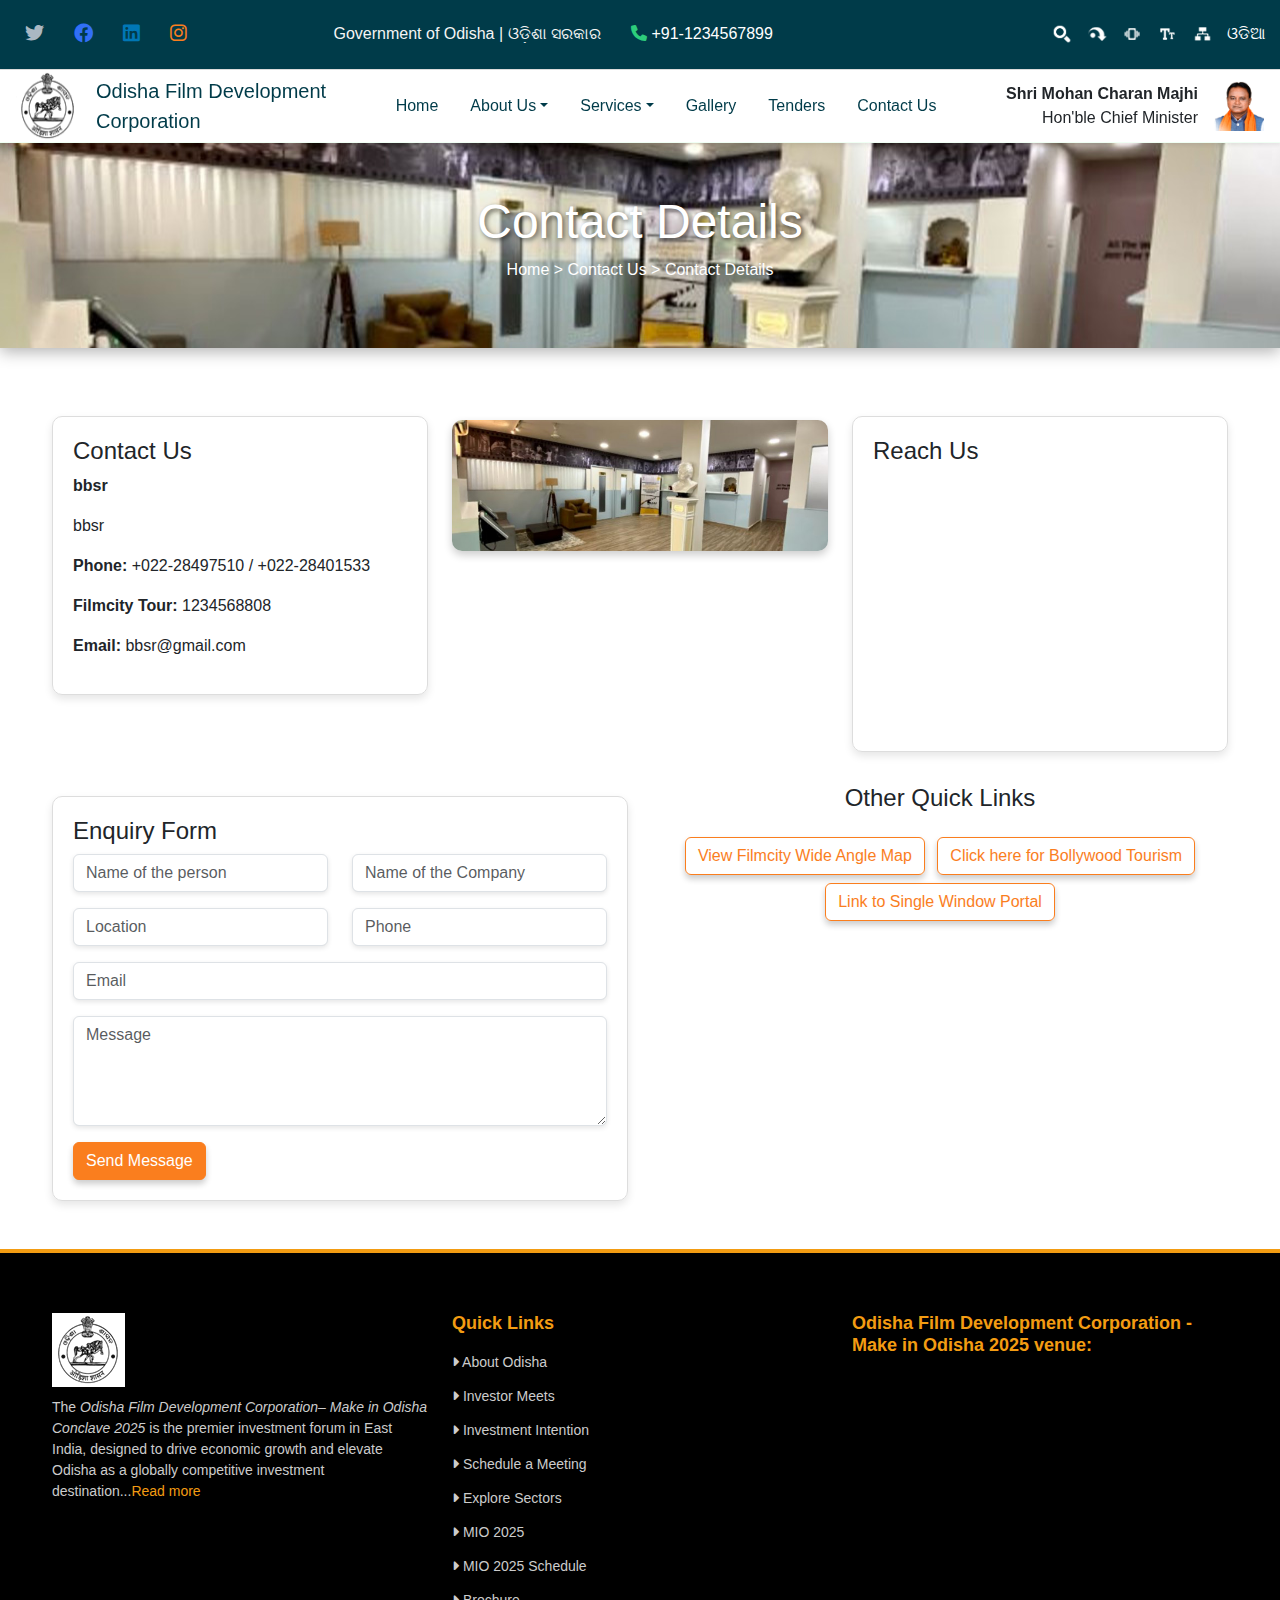
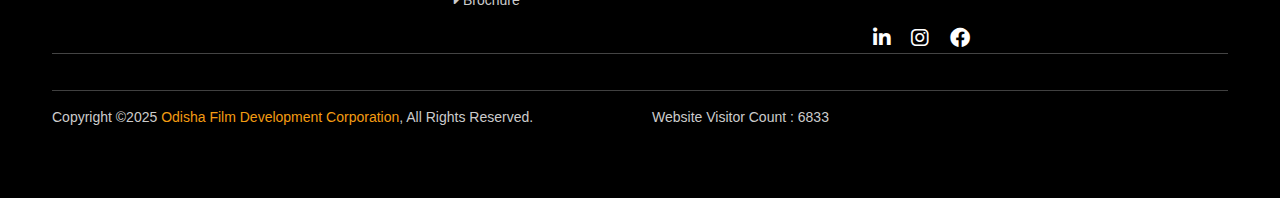
<file: contactus.html>
<!DOCTYPE html>
<html lang="en">
<head>
  <meta charset="UTF-8">
  <meta name="viewport" content="width=device-width, initial-scale=1.0">
  <title>Contact Us</title>
  <!-- Bootstrap CSS -->
  <link href="https://cdn.jsdelivr.net/npm/bootstrap@5.3.0-alpha1/dist/css/bootstrap.min.css" rel="stylesheet">
  <link href="https://cdn.jsdelivr.net/npm/bootstrap@5.3.0-alpha3/dist/css/bootstrap.min.css" rel="stylesheet">
  <link href="https://cdnjs.cloudflare.com/ajax/libs/font-awesome/6.0.0-beta3/css/all.min.css" rel="stylesheet">
  <link href="https://fonts.googleapis.com/css2?family=Roboto&display=swap" rel="stylesheet">

  <link rel="stylesheet" href="style.css">
  <style>
    body {
      font-family: Arial, sans-serif;
    }
    .contact-header {
      background-image: url(img/banner_contact.jpg);
      background-size: cover;
      background-position: center;
      color: white;
      text-align: center;
      padding: 50px 0;
      box-shadow: 0 4px 15px rgba(0, 0, 0, 0.3);
    }
    .contact-header h1 {
      font-size: 3rem;
      text-shadow: 2px 2px 5px rgba(0, 0, 0, 0.6);
    }
    .contact-info, .enquiry-form, .map {
      border: 1px solid #ddd;
      border-radius: 10px;
      padding: 20px;
      margin-top: 20px;
      box-shadow: 0 4px 8px rgba(0, 0, 0, 0.1);
      transition: transform 0.3s, box-shadow 0.3s;
    }
    .contact-info:hover, .enquiry-form:hover, .map:hover {
      transform: translateY(-5px);
      box-shadow: 0 6px 20px rgba(0, 0, 0, 0.2);
    }
    .btn-primary, .btn-outline-primary {
      background-color: #fa7e1e;
      border-color: #fa7e1e;
      color: white;
      box-shadow: 0 4px 6px rgba(0, 0, 0, 0.2);
      transition: background-color 0.3s, transform 0.3s;
    }
    .btn-primary:hover, .btn-outline-primary:hover {
      background-color: #e86e19;
      border-color: #e86e19;
      transform: translateY(-3px);
    }
    .btn-outline-primary {
      color: #fa7e1e;
      background-color: transparent;
    }
    .btn-outline-primary:hover {
      color: white;
    }
    .quick-links h4 {
      margin-bottom: 20px;
    }
    textarea, input[type="text"], input[type="email"] {
      box-shadow: 0 2px 5px rgba(0, 0, 0, 0.1);
      transition: box-shadow 0.3s;
    }
    textarea:focus, input[type="text"]:focus, input[type="email"]:focus {
      box-shadow: 0 4px 10px rgba(0, 0, 0, 0.2);
    }
  </style>
</head>
<body>
    <div class="topbar" style="background-color: #003b49;">
        <div class="row align-items-center">
            <!-- Left Section -->
            <div class="col-md-3 d-flex align-items-center topbar-socials">
                <a href="https://www.twitter.com/owa_training" target="_blank" rel="noreferrer">
                    <i class="fa-brands fa-twitter" style="color: #aab8c2"></i>
                </a>
                <a href="https://www.facebook.com/profile.php?id=100092750890486" target="_blank">
                    <i class="fa-brands fa-facebook" style="color: #316FF6;"></i>
                </a>
                <a href="https://www.linkedin.com/company/odisha-water-academy-bhubaneswar/" target="_blank">
                    <i class="fa-brands fa-linkedin" style="color: #0077B5;"></i>
                </a>
                <a href="https://www.instagram.com/oua_odisha" target="_blank">
                    <i class="fa-brands fa-instagram" style="color: #fa7e1e;"></i>
                </a>
            </div>
    
            <!-- Center Section -->
            <div class="col-md-6 topbar-info text-center">
                <a href="https://odisha.gov.in" target="_blank" style="color: whitesmoke;">Government of Odisha | ଓଡ଼ିଶା ସରକାର</a>
                <br>
                <span><i class="fa-solid fa-phone" style="color: #2dcd7c;"></i> +91-1234567899</span>
            </div>
    
            <!-- Right Section -->
            <div class="col-md-3 topbar-right d-flex justify-content-end">
                <ul class="d-flex list-unstyled">
                    <li><a href="#" id="toggleSearch" title="Site Search"><img src="img/ico-site-search.png" alt=""></a></li>
                    <li><a href="/screen-reader" title="Screen Reader Access"><img loading="lazy" alt="Screen Reader Access" src="img/ico-skip.png"></a></li>
                    <li><a class="fontincrease" title="Increase font size"><img src="img/screen-reader.png" alt=""></a></li>
                    <li><a class="fontreset" title="Reset font size"><img src="img/ico-accessibility.png" alt=""></a></li>
                    <li><a class="fontdecrease" title="Decrease font size"><img src="img/ico-sitemap.png" alt=""></a></li>
                    <li><a href="#" title="Odia Decrease font size" style="color: white;">ଓଡିଆ</a></li>
                </ul>
            </div>
        </div>
    </div>
    
    <div class="d-flex justify-content-between align-items-center sticky-top bg-white shadow-sm px-3" id="headerbar">
      <!-- Left Section: Logo -->
      <div class="d-flex align-items-center" id="toplogo">
          <a href="/">
              <img src="img/logo-odisha.png" alt="Logo" class="img-fluid" />
          </a>
          <div id="logoname" class="ms-3">
              <p class="fw-medium fs-5 m-0" style="color: #003b49;">Odisha Film Development <br> Corporation</p>
          </div>
      </div>
  
      <!-- Center Section: Navigation (Desktop) -->
      <div class="d-none d-md-flex align-items-center" id="menuresponsive">
          <ul class="nav mx-auto">
              <li class="nav-item"><a class="nav-link" href="/Filmcity/home">Home</a></li>
              <li class="nav-item dropdown">
                  <a class="nav-link dropdown-toggle" href="#" id="navbarDropdown1" role="button" data-bs-toggle="dropdown" aria-expanded="false">About Us</a>
                  <ul class="dropdown-menu" aria-labelledby="navbarDropdown1">
                      <li><a class="dropdown-item" href="/Filmcity/about_filmcity">About Filmcity</a></li>
                      <li><a class="dropdown-item" href="/Filmcity/filmcity_history">History of Filmcity</a></li>
                      <li><a class="dropdown-item" href="/Filmcity/fact_file">Fact File</a></li>
                      <li><a class="dropdown-item" href="/Filmcity/board_of_directors">Board of Directors</a></li>
                      <li><a class="dropdown-item" href="/Filmcity/rti_act">RTI Act</a></li>
                      <li><a class="dropdown-item" href="/Filmcity/environment_policy">Environmental Policy &amp; CSR</a></li>
                  </ul>
              </li>
              <li class="nav-item dropdown">
                  <a class="nav-link dropdown-toggle" href="#" id="navbarDropdown2" role="button" data-bs-toggle="dropdown" aria-expanded="false">Services</a>
                  <ul class="dropdown-menu" aria-labelledby="navbarDropdown2">
                      <li><a class="dropdown-item" href="/Filmcity/facilities">Facilities</a></li>
                      <li><a class="dropdown-item" href="/Filmcity/cultural_contribution_fiscal_concession">Cultural Contribution &amp; Fiscal Concession</a></li>
                      <li><a class="dropdown-item" href="/Filmcity/Template1/nmic-museum">NMIC Museum</a></li>
                  </ul>
              </li>
              <li class="nav-item"><a class="nav-link" href="/Filmcity/photo_gallery">Gallery</a></li>
              <li class="nav-item"><a class="nav-link" href="/Filmcity/tenders">Tenders</a></li>
              <li class="nav-item"><a class="nav-link" href="contactus.html">Contact Us</a></li>
          </ul>
      </div>
  
      <!-- Right Section -->
      <div class="d-flex align-items-center">
          <!-- Shri Mohan Charan Majhi Details -->
          <div id="hcmresponsive" class="text-end d-none d-md-block me-3">
              <strong>Shri Mohan Charan Majhi</strong>
              <p class="mb-0" style="white-space: pre-line;">Hon'ble Chief Minister</p>
          </div>
          <img src="img/hcmodisha_1_a06cb6d8a7.png" alt="Image" id="header-image" class="img-fluid d-none d-md-block" style="width: 50px;" />
          <!-- Mobile Toggle Button -->
          <button class="btn btn-outline-primary d-md-none ms-3" type="button" data-bs-toggle="offcanvas" data-bs-target="#mobileNav" aria-controls="mobileNav">
              <i class="fas fa-bars"></i>
          </button>
      </div>
  </div>
  
  <!-- Offcanvas Menu for Mobile -->
  <div class="offcanvas offcanvas-end" tabindex="-1" id="mobileNav" aria-labelledby="mobileNavLabel">
      <div class="offcanvas-header">
          <h5 class="offcanvas-title" id="mobileNavLabel">Menu</h5>
          <button type="button" class="btn-close text-reset" data-bs-dismiss="offcanvas" aria-label="Close"></button>
      </div>
      <div class="offcanvas-body">
          <ul class="nav flex-column">
              <li class="nav-item"><a class="nav-link" href="/Filmcity/home">Home</a></li>
              <li class="nav-item dropdown">
                  <a class="nav-link dropdown-toggle" href="#" id="mobileDropdown1" role="button" data-bs-toggle="dropdown" aria-expanded="false">About Us</a>
                  <ul class="dropdown-menu" aria-labelledby="mobileDropdown1">
                      <li><a class="dropdown-item" href="/Filmcity/about_filmcity">About Filmcity</a></li>
                      <li><a class="dropdown-item" href="/Filmcity/filmcity_history">History of Filmcity</a></li>
                      <li><a class="dropdown-item" href="/Filmcity/fact_file">Fact File</a></li>
                  </ul>
              </li>
              <li class="nav-item"><a class="nav-link" href="/Filmcity/photo_gallery">Gallery</a></li>
              <li class="nav-item"><a class="nav-link" href="/Filmcity/contact_us">Contact Us</a></li>
          </ul>
          
      </div>
  </div>
  
  <!-- CSS -->
  <style>
      @media (max-width: 767px) {
          #menuresponsive {
              display: none;
          }
          #hcmresponsive img {
              width: 40px;
          }
          #hcmresponsive {
              display: flex;
              align-items: center;
          }
      }
  </style>
  <div class="">
    <!-- Header Section -->
    <div class="contact-header">
      <h1>Contact Details</h1>
      <p>Home > Contact Us > Contact Details</p>
    </div>

    <div class="container my-5">
      <div class="row">
        <!-- Contact Info -->
        <div class="col-md-4">
          <div class="contact-info">
            <h4>Contact Us</h4>
            <p><strong>bbsr</strong></p>
            <p>bbsr</p>
            <p><strong>Phone:</strong> +022-28497510 / +022-28401533</p>
            <p><strong>Filmcity Tour:</strong> 1234568808</p>
            <p><strong>Email:</strong> bbsr@gmail.com</p>
          </div>
        </div>

        <!-- Image -->
        <div class="col-md-4 text-center">
          <img src="img/banner_contact.jpg" alt="Filmcity Entrance" class="img-fluid mt-4" style="border-radius: 10px; box-shadow: 0 4px 8px rgba(0, 0, 0, 0.2);">
        </div>

        <!-- Map -->
        <div class="col-md-4">
          <div class="map">
            <h4>Reach Us</h4>
            <iframe src="https://www.google.com/maps/embed?..." width="100%" height="250" style="border:0; border-radius: 10px;" allowfullscreen="" loading="lazy"></iframe>
          </div>
        </div>
      </div>

      <div class="row mt-4">
        <!-- Enquiry Form -->
        <div class="col-md-6">
          <div class="enquiry-form">
            <h4>Enquiry Form</h4>
            <form>
              <div class="row">
                <div class="col-md-6 mb-3">
                  <input type="text" class="form-control" placeholder="Name of the person">
                </div>
                <div class="col-md-6 mb-3">
                  <input type="text" class="form-control" placeholder="Name of the Company">
                </div>
                <div class="col-md-6 mb-3">
                  <input type="text" class="form-control" placeholder="Location">
                </div>
                <div class="col-md-6 mb-3">
                  <input type="text" class="form-control" placeholder="Phone">
                </div>
              </div>
              <div class="mb-3">
                <input type="email" class="form-control" placeholder="Email">
              </div>
              <div class="mb-3">
                <textarea class="form-control" rows="4" placeholder="Message"></textarea>
              </div>
              <button type="submit" class="btn btn-primary">Send Message</button>
            </form>
          </div>
        </div>

        <!-- Quick Links -->
        <div class="col-md-6 text-center">
          <div class="quick-links ">
            <h4 class="mt-2">Other Quick Links</h4>
            <button class="btn btn-outline-primary m-1 ">View Filmcity Wide Angle Map</button>
            <button class="btn btn-outline-primary m-1">Click here for Bollywood Tourism</button>
            <button class="btn btn-outline-primary m-1">Link to Single Window Portal</button>
          </div>
        </div>
      </div>
    </div>
  </div>

  <!-- Bootstrap JS -->
  <script src="https://cdn.jsdelivr.net/npm/bootstrap@5.3.0-alpha1/dist/js/bootstrap.bundle.min.js"></script>
  <footer class="footer">

  
  
    <div class="container">
  
      <div class="row">
  
        <div class="col-md-4">
          <div class="footerLogo">
              <a href="">
                <img src="img/logo-odisha.png" alt="Logo" class="img-fluid" style="background-color: white;" />
              </a>
              <div class="makefdata">The <i>Odisha Film Development Corporation– Make in Odisha Conclave 2025</i> is the premier investment forum in East India, designed to drive economic growth and elevate Odisha as a globally competitive investment destination...<a href="mio-2025.php">Read more</a></div>
          </div>
        </div>
  
        <div class="col-md-4 mobmb-40">
          <h5 class="footer-header">Quick Links</h5>
          <ul class="footerMenuList">
            <li><a href="about-odisha.php"><i class="fa fa-caret-right"></i> About Odisha</a></li>
            <!-- <li><a href="why-odisha.php"><i class="fa fa-caret-right"></i> Why Odisha</a></li> -->
            <li><a href="investor-meets.php"><i class="fa fa-caret-right"></i> Investor Meets</a></li>
            <li><a href="investment-intention.php"><i class="fa fa-caret-right"></i> Investment Intention</a></li>
            <li><a href="schedule-a-meeting.php"><i class="fa fa-caret-right"></i> Schedule a Meeting </a></li>
            <li><a href="focus-sectors.php"><i class="fa fa-caret-right"></i> Explore Sectors </a></li>
            <li><a href="mio-2025.php"><i class="fa fa-caret-right"></i> MIO 2025 </a></li>
            <li><a href="mio-2025-schedule.php"><i class="fa fa-caret-right"></i> MIO 2025 Schedule</a></li>
            <li><a href="brochure.pdf" target="_blanck"><i class="fa fa-caret-right"></i> Brochure</a></li>
            
            
          </ul>
        </div>
  
        <div class="col-md-4 mobmb-40">
          <h5 class="footer-header">Odisha Film Development Corporation - Make in Odisha 2025 venue:</h5>
          <iframe src="https://www.google.com/maps/embed?pb=!1m18!1m12!1m3!1d3741.840502688744!2d85.82275380000002!3d20.306867999999998!2m3!1f0!2f0!3f0!3m2!1i1024!2i768!4f13.1!3m3!1m2!1s0x3a19090031f3984d%3A0xc11a74ad160ad69e!2sMIO%202025!5e0!3m2!1sen!2sin!4v1732086661032!5m2!1sen!2sin" width="100%" height="230" style="border:0;" allowfullscreen="" loading="lazy" referrerpolicy="no-referrer-when-downgrade"></iframe>
          <div class="socialFtrIcon">
            <a href="https://x.com/InvestInOdisha" target="_blanck">
              <i class="fa-brands fa-x-twitter"></i>
            </a>
            <a href="https://www.linkedin.com/company/investodisha" target="_blanck">
              <i class="fab fa-linkedin-in"></i>
            </a>
            <a href="https://www.instagram.com/investinodisha/" target="_blanck">
              <i class="fa-brands fa-instagram"></i>
            </a>
            <a href="https://www.facebook.com/InvestOdisha/" target="_blanck">
              <i class="fa-brands fa-facebook"></i>
            </a>
          </div>
        </div>
  
      </div>
      <section class="bottomFooter">
          <div class="row">
            <div class="col-md-12"><hr></div>
            <div class="col-md-6 footerLeft">Copyright ©2025 <a href="index.php">Odisha Film Development Corporation</a>, All Rights Reserved.</div>
            <div class="col-md-6 footerRight">
              Website Visitor Count : <span id="visitorCount">6833</span>
            </div>
          </div>
      </section>
    </div>
  </footer>
</body>
</html>
</file>
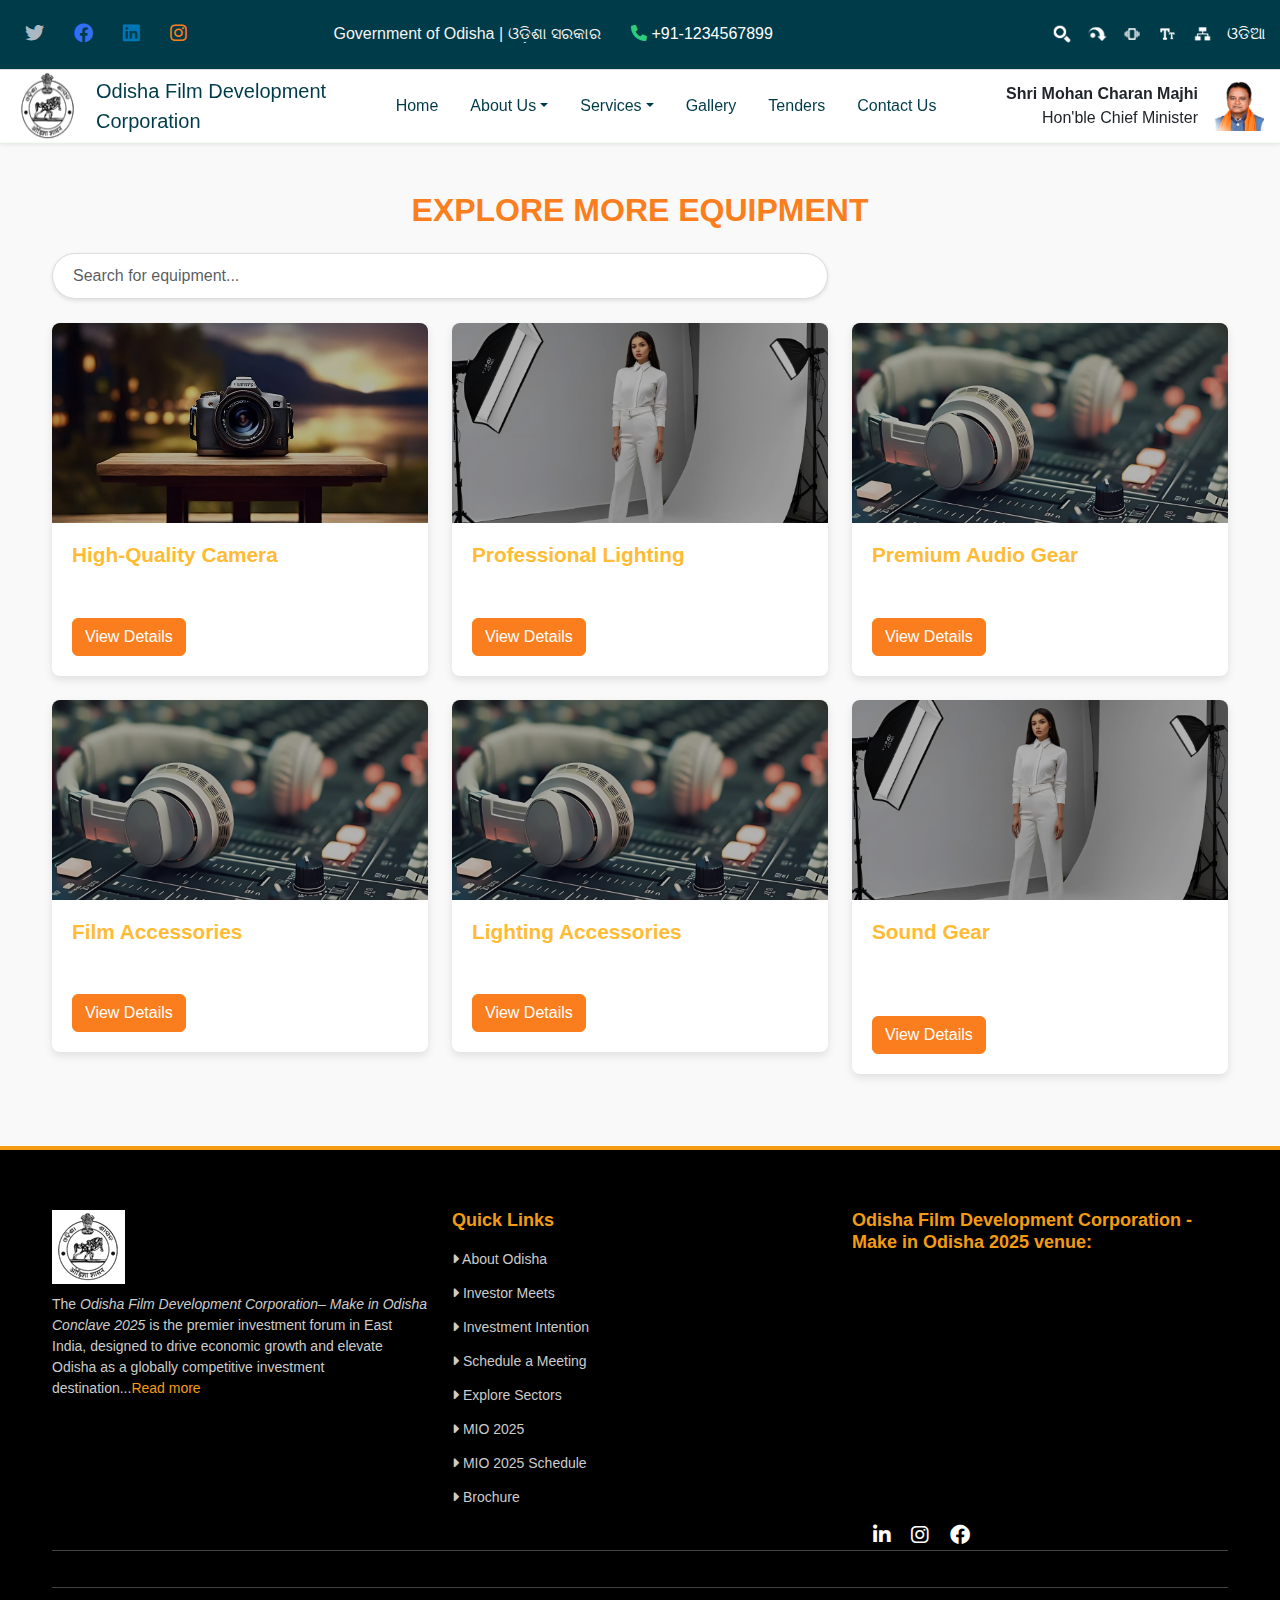
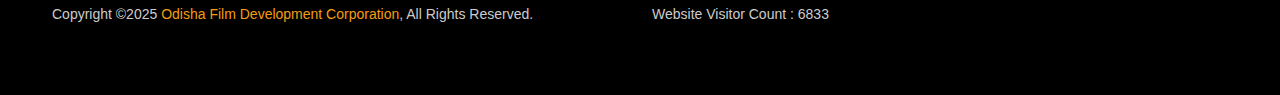
<file: viewmore.html>
<!DOCTYPE html>
<html lang="en">
<head>
    <meta charset="UTF-8">
    <meta name="viewport" content="width=device-width, initial-scale=1.0">
    <title>View More - Equipment Directory</title>
    <link href="https://cdn.jsdelivr.net/npm/bootstrap@5.3.0/dist/css/bootstrap.min.css" rel="stylesheet">
    <link rel="stylesheet" href="https://cdnjs.cloudflare.com/ajax/libs/font-awesome/6.0.0/css/all.min.css">
    <link href="https://cdn.jsdelivr.net/npm/bootstrap@5.3.0-alpha3/dist/css/bootstrap.min.css" rel="stylesheet">
    <link href="https://cdnjs.cloudflare.com/ajax/libs/font-awesome/6.0.0-beta3/css/all.min.css" rel="stylesheet">
    <link href="https://fonts.googleapis.com/css2?family=Roboto&display=swap" rel="stylesheet">

    <link rel="stylesheet" href="style.css">
    <style>
        body {
            background-color: #f9f9f9;
        }
        .card {
            box-shadow: 0 4px 8px rgba(0, 0, 0, 0.1);
            border: none;
            border-radius: 8px;
            overflow: hidden;
            transition: transform 0.3s;
        }
        .card:hover {
            transform: scale(1.05);
        }
        .card-img-top {
            height: 200px;
            object-fit: cover;
        }
        .search-bar {
            background-color: #fff;
            padding: 10px 20px;
            border-radius: 50px;
            box-shadow: 0 2px 4px rgba(0, 0, 0, 0.1);
            border: 1px solid #ddd;
        }
        .btn-primary {
            background-color: #fa7e1e;
            border-color: #fa7e1e;
        }
        .btn-primary:hover {
            background-color: #d46919;
        }
    </style>
</head>
<body>
    <div class="topbar" style="background-color: #003b49;">
        <div class="row align-items-center">
            <!-- Left Section -->
            <div class="col-md-3 d-flex align-items-center topbar-socials">
                <a href="https://www.twitter.com/owa_training" target="_blank" rel="noreferrer">
                    <i class="fa-brands fa-twitter" style="color: #aab8c2"></i>
                </a>
                <a href="https://www.facebook.com/profile.php?id=100092750890486" target="_blank">
                    <i class="fa-brands fa-facebook" style="color: #316FF6;"></i>
                </a>
                <a href="https://www.linkedin.com/company/odisha-water-academy-bhubaneswar/" target="_blank">
                    <i class="fa-brands fa-linkedin" style="color: #0077B5;"></i>
                </a>
                <a href="https://www.instagram.com/oua_odisha" target="_blank">
                    <i class="fa-brands fa-instagram" style="color: #fa7e1e;"></i>
                </a>
            </div>
    
            <!-- Center Section -->
            <div class="col-md-6 topbar-info text-center">
                <a href="https://odisha.gov.in" target="_blank" style="color: whitesmoke;">Government of Odisha | ଓଡ଼ିଶା ସରକାର</a>
                <br>
                <span><i class="fa-solid fa-phone" style="color: #2dcd7c;"></i> +91-1234567899</span>
            </div>
    
            <!-- Right Section -->
            <div class="col-md-3 topbar-right d-flex justify-content-end">
                <ul class="d-flex list-unstyled">
                    <li><a href="#" id="toggleSearch" title="Site Search"><img src="img/ico-site-search.png" alt=""></a></li>
                    <li><a href="/screen-reader" title="Screen Reader Access"><img loading="lazy" alt="Screen Reader Access" src="img/ico-skip.png"></a></li>
                    <li><a class="fontincrease" title="Increase font size"><img src="img/screen-reader.png" alt=""></a></li>
                    <li><a class="fontreset" title="Reset font size"><img src="img/ico-accessibility.png" alt=""></a></li>
                    <li><a class="fontdecrease" title="Decrease font size"><img src="img/ico-sitemap.png" alt=""></a></li>
                    <li><a href="#" title="Odia Decrease font size" style="color: white;">ଓଡିଆ</a></li>
                </ul>
            </div>
        </div>
    </div>
    
    <div class="d-flex justify-content-between align-items-center sticky-top bg-white shadow-sm px-3" id="headerbar">
      <!-- Left Section: Logo -->
      <div class="d-flex align-items-center" id="toplogo">
          <a href="/">
              <img src="img/logo-odisha.png" alt="Logo" class="img-fluid" />
          </a>
          <div id="logoname" class="ms-3">
              <p class="fw-medium fs-5 m-0" style="color: #003b49;">Odisha Film Development <br> Corporation</p>
          </div>
      </div>
  
      <!-- Center Section: Navigation (Desktop) -->
      <div class="d-none d-md-flex align-items-center" id="menuresponsive">
          <ul class="nav mx-auto">
              <li class="nav-item"><a class="nav-link" href="/Filmcity/home">Home</a></li>
              <li class="nav-item dropdown">
                  <a class="nav-link dropdown-toggle" href="#" id="navbarDropdown1" role="button" data-bs-toggle="dropdown" aria-expanded="false">About Us</a>
                  <ul class="dropdown-menu" aria-labelledby="navbarDropdown1">
                      <li><a class="dropdown-item" href="/Filmcity/about_filmcity">About Filmcity</a></li>
                      <li><a class="dropdown-item" href="/Filmcity/filmcity_history">History of Filmcity</a></li>
                      <li><a class="dropdown-item" href="/Filmcity/fact_file">Fact File</a></li>
                      <li><a class="dropdown-item" href="/Filmcity/board_of_directors">Board of Directors</a></li>
                      <li><a class="dropdown-item" href="/Filmcity/rti_act">RTI Act</a></li>
                      <li><a class="dropdown-item" href="/Filmcity/environment_policy">Environmental Policy &amp; CSR</a></li>
                  </ul>
              </li>
              <li class="nav-item dropdown">
                  <a class="nav-link dropdown-toggle" href="#" id="navbarDropdown2" role="button" data-bs-toggle="dropdown" aria-expanded="false">Services</a>
                  <ul class="dropdown-menu" aria-labelledby="navbarDropdown2">
                      <li><a class="dropdown-item" href="/Filmcity/facilities">Facilities</a></li>
                      <li><a class="dropdown-item" href="/Filmcity/cultural_contribution_fiscal_concession">Cultural Contribution &amp; Fiscal Concession</a></li>
                      <li><a class="dropdown-item" href="/Filmcity/Template1/nmic-museum">NMIC Museum</a></li>
                  </ul>
              </li>
              <li class="nav-item"><a class="nav-link" href="/Filmcity/photo_gallery">Gallery</a></li>
              <li class="nav-item"><a class="nav-link" href="/Filmcity/tenders">Tenders</a></li>
              <li class="nav-item"><a class="nav-link" href="contactus.html">Contact Us</a></li>
          </ul>
      </div>
  
      <!-- Right Section -->
      <div class="d-flex align-items-center">
          <!-- Shri Mohan Charan Majhi Details -->
          <div id="hcmresponsive" class="text-end d-none d-md-block me-3">
              <strong>Shri Mohan Charan Majhi</strong>
              <p class="mb-0" style="white-space: pre-line;">Hon'ble Chief Minister</p>
          </div>
          <img src="img/hcmodisha_1_a06cb6d8a7.png" alt="Image" id="header-image" class="img-fluid d-none d-md-block" style="width: 50px;" />
          <!-- Mobile Toggle Button -->
          <button class="btn btn-outline-primary d-md-none ms-3" type="button" data-bs-toggle="offcanvas" data-bs-target="#mobileNav" aria-controls="mobileNav">
              <i class="fas fa-bars"></i>
          </button>
      </div>
  </div>
  
  <!-- Offcanvas Menu for Mobile -->
  <div class="offcanvas offcanvas-end" tabindex="-1" id="mobileNav" aria-labelledby="mobileNavLabel">
      <div class="offcanvas-header">
          <h5 class="offcanvas-title" id="mobileNavLabel">Menu</h5>
          <button type="button" class="btn-close text-reset" data-bs-dismiss="offcanvas" aria-label="Close"></button>
      </div>
      <div class="offcanvas-body">
          <ul class="nav flex-column">
              <li class="nav-item"><a class="nav-link" href="/Filmcity/home">Home</a></li>
              <li class="nav-item dropdown">
                  <a class="nav-link dropdown-toggle" href="#" id="mobileDropdown1" role="button" data-bs-toggle="dropdown" aria-expanded="false">About Us</a>
                  <ul class="dropdown-menu" aria-labelledby="mobileDropdown1">
                      <li><a class="dropdown-item" href="/Filmcity/about_filmcity">About Filmcity</a></li>
                      <li><a class="dropdown-item" href="/Filmcity/filmcity_history">History of Filmcity</a></li>
                      <li><a class="dropdown-item" href="/Filmcity/fact_file">Fact File</a></li>
                  </ul>
              </li>
              <li class="nav-item"><a class="nav-link" href="/Filmcity/photo_gallery">Gallery</a></li>
              <li class="nav-item"><a class="nav-link" href="/Filmcity/contact_us">Contact Us</a></li>
          </ul>
          
      </div>
  </div>
  
  <!-- CSS -->
  <style>
      @media (max-width: 767px) {
          #menuresponsive {
              display: none;
          }
          #hcmresponsive img {
              width: 40px;
          }
          #hcmresponsive {
              display: flex;
              align-items: center;
          }
      }
  </style>
<div class="container my-5">
    <!-- Header -->
    <h2 class="text-center mb-4" style="color: #fa7e1e;">Explore More Equipment</h2>

    <!-- Search and Filter Section -->
    <div class="row mb-4">
        <div class="col-md-8">
            <input type="text" class="form-control search-bar" placeholder="Search for equipment...">
        </div>
      
    </div>

    <!-- Equipment Cards -->
    <div class="row">
        <!-- Card 1 -->
        <div class="col-md-4 mb-4">
            <div class="card">
                <img src="img/DeWatermark.ai_1734607641276.png" class="card-img-top" alt="Camera">
                <div class="card-body">
                    <h5 class="card-title">High-Quality Camera</h5>
                    <p class="card-text">Perfect for film production and photography.</p>
                    <a href="#" class="btn btn-primary">View Details</a>
                </div>
            </div>
        </div>

        <!-- Card 2 -->
        <div class="col-md-4 mb-4">
            <div class="card">
                <img src="img/light.png" class="card-img-top" alt="Lighting">
                <div class="card-body">
                    <h5 class="card-title">Professional Lighting</h5>
                    <p class="card-text">Enhance your production with quality lighting.</p>
                    <a href="#" class="btn btn-primary">View Details</a>
                </div>
            </div>
        </div>

        <!-- Card 3 -->
        <div class="col-md-4 mb-4">
            <div class="card">
                <img src="img/audio.png" class="card-img-top" alt="Audio">
                <div class="card-body">
                    <h5 class="card-title">Premium Audio Gear</h5>
                    <p class="card-text">Capture high-quality sound for your projects.</p>
                    <a href="#" class="btn btn-primary">View Details</a>
                </div>
            </div>
        </div>

        <!-- Card 4 -->
        <div class="col-md-4 mb-4">
            <div class="card">
                <img src="img/audio.png" class="card-img-top" alt="Accessories">
                <div class="card-body">
                    <h5 class="card-title">Film Accessories</h5>
                    <p class="card-text">Browse essential film production accessories.</p>
                    <a href="#" class="btn btn-primary">View Details</a>
                </div>
            </div>
        </div>

        <!-- Card 5 -->
        <div class="col-md-4 mb-4">
            <div class="card">
                <img src="img/audio.png" class="card-img-top" alt="Accessories">
                <div class="card-body">
                    <h5 class="card-title">Lighting Accessories</h5>
                    <p class="card-text">Find lighting equipment to complement your setup.</p>
                    <a href="#" class="btn btn-primary">View Details</a>
                </div>
            </div>
        </div>

        <!-- Card 6 -->
        <div class="col-md-4 mb-4">
            <div class="card">
                <img src="img/light.png" class="card-img-top" alt="Accessories">
                <div class="card-body">
                    <h5 class="card-title">Sound Gear</h5>
                    <p class="card-text">Discover high-quality sound gear for professional results.</p>
                    <a href="#" class="btn btn-primary">View Details</a>
                </div>
            </div>
        </div>

    </div> <!-- End of Equipment Cards -->

</div>
<footer class="footer">

  
  
    <div class="container">
  
      <div class="row">
  
        <div class="col-md-4">
          <div class="footerLogo">
              <a href="">
                <img src="img/logo-odisha.png" alt="Logo" class="img-fluid" style="background-color: white;" />
              </a>
              <div class="makefdata">The <i>Odisha Film Development Corporation– Make in Odisha Conclave 2025</i> is the premier investment forum in East India, designed to drive economic growth and elevate Odisha as a globally competitive investment destination...<a href="mio-2025.php">Read more</a></div>
          </div>
        </div>
  
        <div class="col-md-4 mobmb-40">
          <h5 class="footer-header">Quick Links</h5>
          <ul class="footerMenuList">
            <li><a href="about-odisha.php"><i class="fa fa-caret-right"></i> About Odisha</a></li>
            <!-- <li><a href="why-odisha.php"><i class="fa fa-caret-right"></i> Why Odisha</a></li> -->
            <li><a href="investor-meets.php"><i class="fa fa-caret-right"></i> Investor Meets</a></li>
            <li><a href="investment-intention.php"><i class="fa fa-caret-right"></i> Investment Intention</a></li>
            <li><a href="schedule-a-meeting.php"><i class="fa fa-caret-right"></i> Schedule a Meeting </a></li>
            <li><a href="focus-sectors.php"><i class="fa fa-caret-right"></i> Explore Sectors </a></li>
            <li><a href="mio-2025.php"><i class="fa fa-caret-right"></i> MIO 2025 </a></li>
            <li><a href="mio-2025-schedule.php"><i class="fa fa-caret-right"></i> MIO 2025 Schedule</a></li>
            <li><a href="brochure.pdf" target="_blanck"><i class="fa fa-caret-right"></i> Brochure</a></li>
            
            
          </ul>
        </div>
  
        <div class="col-md-4 mobmb-40">
          <h5 class="footer-header">Odisha Film Development Corporation - Make in Odisha 2025 venue:</h5>
          <iframe src="https://www.google.com/maps/embed?pb=!1m18!1m12!1m3!1d3741.840502688744!2d85.82275380000002!3d20.306867999999998!2m3!1f0!2f0!3f0!3m2!1i1024!2i768!4f13.1!3m3!1m2!1s0x3a19090031f3984d%3A0xc11a74ad160ad69e!2sMIO%202025!5e0!3m2!1sen!2sin!4v1732086661032!5m2!1sen!2sin" width="100%" height="230" style="border:0;" allowfullscreen="" loading="lazy" referrerpolicy="no-referrer-when-downgrade"></iframe>
          <div class="socialFtrIcon">
            <a href="https://x.com/InvestInOdisha" target="_blanck">
              <i class="fa-brands fa-x-twitter"></i>
            </a>
            <a href="https://www.linkedin.com/company/investodisha" target="_blanck">
              <i class="fab fa-linkedin-in"></i>
            </a>
            <a href="https://www.instagram.com/investinodisha/" target="_blanck">
              <i class="fa-brands fa-instagram"></i>
            </a>
            <a href="https://www.facebook.com/InvestOdisha/" target="_blanck">
              <i class="fa-brands fa-facebook"></i>
            </a>
          </div>
        </div>
  
      </div>
      <section class="bottomFooter">
          <div class="row">
            <div class="col-md-12"><hr></div>
            <div class="col-md-6 footerLeft">Copyright ©2025 <a href="index.php">Odisha Film Development Corporation</a>, All Rights Reserved.</div>
            <div class="col-md-6 footerRight">
              Website Visitor Count : <span id="visitorCount">6833</span>
            </div>
          </div>
      </section>
    </div>
  </footer>
<script src="https://cdn.jsdelivr.net/npm/bootstrap@5.3.0/dist/js/bootstrap.bundle.min.js"></script>
</body>
</html>
</file>
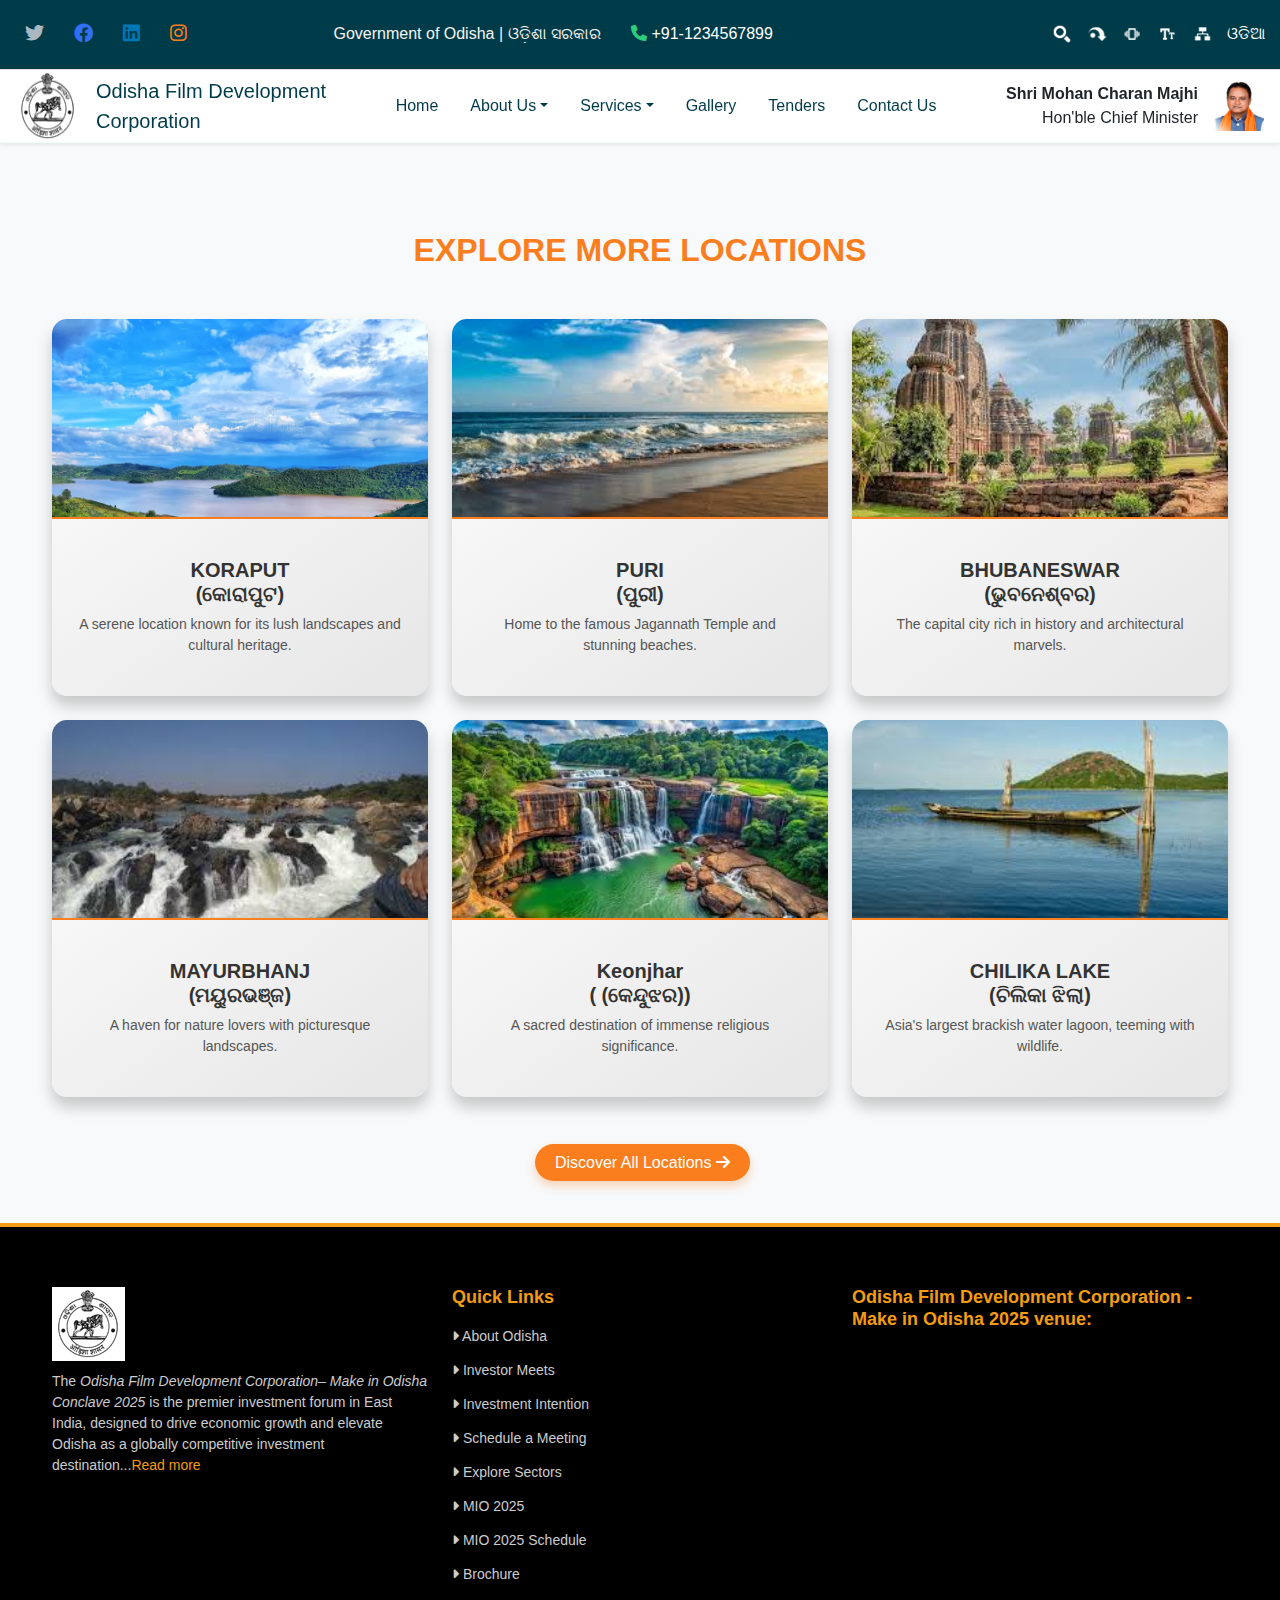
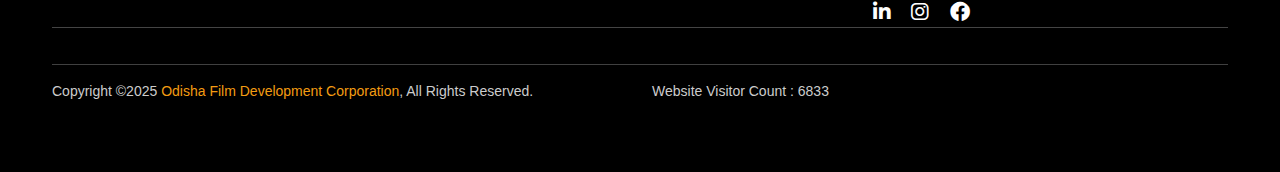
<file: viewmorelocation.html>
<!DOCTYPE html>
<html lang="en">
<head>
  <meta charset="UTF-8">
  <meta name="viewport" content="width=device-width, initial-scale=1.0">
  <title>View More Locations</title>
  <link href="https://cdnjs.cloudflare.com/ajax/libs/bootstrap/5.3.0/css/bootstrap.min.css" rel="stylesheet">
  <link href="https://cdnjs.cloudflare.com/ajax/libs/font-awesome/6.0.0/css/all.min.css" rel="stylesheet">
  <link href="https://cdn.jsdelivr.net/npm/bootstrap@5.3.0-alpha3/dist/css/bootstrap.min.css" rel="stylesheet">
  <link href="https://cdnjs.cloudflare.com/ajax/libs/font-awesome/6.0.0-beta3/css/all.min.css" rel="stylesheet">
  <link href="https://fonts.googleapis.com/css2?family=Roboto&display=swap" rel="stylesheet">

  <link rel="stylesheet" href="style.css">
  <style>
    body {
      font-family: Arial, sans-serif;
      background-color: #f8f9fa;
      margin: 0;
      padding: 0;
    }

    .section-title {
      margin-bottom: 50px;
    }

    .card-container {
      perspective: 1000px;
    }

    .card {
      border: none;
      border-radius: 15px;
      box-shadow: 0 10px 15px rgba(0, 0, 0, 0.2);
      overflow: hidden;
      transition: transform 0.3s ease-in-out;
      transform-style: preserve-3d;
      background: linear-gradient(145deg, #ffffff, #e6e6e6);
    }

    .card:hover {
      transform: scale(1.05) rotateY(10deg);
      box-shadow: 0 20px 25px rgba(0, 0, 0, 0.3);
    }

    .card img {
      width: 100%;
      height: 200px;
      object-fit: cover;
      border-bottom: 2px solid #fa7e1e;
    }

    .card h5 {
      margin-top: 15px;
      font-weight: bold;
      color: #333;
    }

    .card p {
      font-size: 14px;
      color: #555;
    }

    .view-more-btn {
      margin-top: 30px;
    }

    .get-quote-btn {
      background-color: #fa7e1e;
      color: #fff;
      padding: 10px 20px;
      border-radius: 50px;
      text-decoration: none;
      box-shadow: 0 5px 10px rgba(250, 126, 30, 0.3);
      transition: all 0.3s ease;
    }

    .get-quote-btn:hover {
      background-color: #e86d0c;
      box-shadow: 0 8px 15px rgba(250, 126, 30, 0.5);
    }
  </style>
</head>
<body>
  <div class="topbar" style="background-color: #003b49;">
    <div class="row align-items-center">
        <!-- Left Section -->
        <div class="col-md-3 d-flex align-items-center topbar-socials">
            <a href="https://www.twitter.com/owa_training" target="_blank" rel="noreferrer">
                <i class="fa-brands fa-twitter" style="color: #aab8c2"></i>
            </a>
            <a href="https://www.facebook.com/profile.php?id=100092750890486" target="_blank">
                <i class="fa-brands fa-facebook" style="color: #316FF6;"></i>
            </a>
            <a href="https://www.linkedin.com/company/odisha-water-academy-bhubaneswar/" target="_blank">
                <i class="fa-brands fa-linkedin" style="color: #0077B5;"></i>
            </a>
            <a href="https://www.instagram.com/oua_odisha" target="_blank">
                <i class="fa-brands fa-instagram" style="color: #fa7e1e;"></i>
            </a>
        </div>

        <!-- Center Section -->
        <div class="col-md-6 topbar-info text-center">
            <a href="https://odisha.gov.in" target="_blank" style="color: whitesmoke;">Government of Odisha | ଓଡ଼ିଶା ସରକାର</a>
            <br>
            <span><i class="fa-solid fa-phone" style="color: #2dcd7c;"></i> +91-1234567899</span>
        </div>

        <!-- Right Section -->
        <div class="col-md-3 topbar-right d-flex justify-content-end">
            <ul class="d-flex list-unstyled">
                <li><a href="#" id="toggleSearch" title="Site Search"><img src="img/ico-site-search.png" alt=""></a></li>
                <li><a href="/screen-reader" title="Screen Reader Access"><img loading="lazy" alt="Screen Reader Access" src="img/ico-skip.png"></a></li>
                <li><a class="fontincrease" title="Increase font size"><img src="img/screen-reader.png" alt=""></a></li>
                <li><a class="fontreset" title="Reset font size"><img src="img/ico-accessibility.png" alt=""></a></li>
                <li><a class="fontdecrease" title="Decrease font size"><img src="img/ico-sitemap.png" alt=""></a></li>
                <li><a href="#" title="Odia Decrease font size" style="color: white;">ଓଡିଆ</a></li>
            </ul>
        </div>
    </div>
</div>

<div class="d-flex justify-content-between align-items-center sticky-top bg-white shadow-sm px-3" id="headerbar">
  <!-- Left Section: Logo -->
  <div class="d-flex align-items-center" id="toplogo">
      <a href="/">
          <img src="img/logo-odisha.png" alt="Logo" class="img-fluid" />
      </a>
      <div id="logoname" class="ms-3">
          <p class="fw-medium fs-5 m-0" style="color: #003b49;">Odisha Film Development <br> Corporation</p>
      </div>
  </div>

  <!-- Center Section: Navigation (Desktop) -->
  <div class="d-none d-md-flex align-items-center" id="menuresponsive">
      <ul class="nav mx-auto">
          <li class="nav-item"><a class="nav-link" href="/Filmcity/home">Home</a></li>
          <li class="nav-item dropdown">
              <a class="nav-link dropdown-toggle" href="#" id="navbarDropdown1" role="button" data-bs-toggle="dropdown" aria-expanded="false">About Us</a>
              <ul class="dropdown-menu" aria-labelledby="navbarDropdown1">
                  <li><a class="dropdown-item" href="/Filmcity/about_filmcity">About Filmcity</a></li>
                  <li><a class="dropdown-item" href="/Filmcity/filmcity_history">History of Filmcity</a></li>
                  <li><a class="dropdown-item" href="/Filmcity/fact_file">Fact File</a></li>
                  <li><a class="dropdown-item" href="/Filmcity/board_of_directors">Board of Directors</a></li>
                  <li><a class="dropdown-item" href="/Filmcity/rti_act">RTI Act</a></li>
                  <li><a class="dropdown-item" href="/Filmcity/environment_policy">Environmental Policy &amp; CSR</a></li>
              </ul>
          </li>
          <li class="nav-item dropdown">
              <a class="nav-link dropdown-toggle" href="#" id="navbarDropdown2" role="button" data-bs-toggle="dropdown" aria-expanded="false">Services</a>
              <ul class="dropdown-menu" aria-labelledby="navbarDropdown2">
                  <li><a class="dropdown-item" href="/Filmcity/facilities">Facilities</a></li>
                  <li><a class="dropdown-item" href="/Filmcity/cultural_contribution_fiscal_concession">Cultural Contribution &amp; Fiscal Concession</a></li>
                  <li><a class="dropdown-item" href="/Filmcity/Template1/nmic-museum">NMIC Museum</a></li>
              </ul>
          </li>
          <li class="nav-item"><a class="nav-link" href="/Filmcity/photo_gallery">Gallery</a></li>
          <li class="nav-item"><a class="nav-link" href="/Filmcity/tenders">Tenders</a></li>
          <li class="nav-item"><a class="nav-link" href="contactus.html">Contact Us</a></li>
      </ul>
  </div>

  <!-- Right Section -->
  <div class="d-flex align-items-center">
      <!-- Shri Mohan Charan Majhi Details -->
      <div id="hcmresponsive" class="text-end d-none d-md-block me-3">
          <strong>Shri Mohan Charan Majhi</strong>
          <p class="mb-0" style="white-space: pre-line;">Hon'ble Chief Minister</p>
      </div>
      <img src="img/hcmodisha_1_a06cb6d8a7.png" alt="Image" id="header-image" class="img-fluid d-none d-md-block" style="width: 50px;" />
      <!-- Mobile Toggle Button -->
      <button class="btn btn-outline-primary d-md-none ms-3" type="button" data-bs-toggle="offcanvas" data-bs-target="#mobileNav" aria-controls="mobileNav">
          <i class="fas fa-bars"></i>
      </button>
  </div>
</div>

<!-- Offcanvas Menu for Mobile -->
<div class="offcanvas offcanvas-end" tabindex="-1" id="mobileNav" aria-labelledby="mobileNavLabel">
  <div class="offcanvas-header">
      <h5 class="offcanvas-title" id="mobileNavLabel">Menu</h5>
      <button type="button" class="btn-close text-reset" data-bs-dismiss="offcanvas" aria-label="Close"></button>
  </div>
  <div class="offcanvas-body">
      <ul class="nav flex-column">
          <li class="nav-item"><a class="nav-link" href="/Filmcity/home">Home</a></li>
          <li class="nav-item dropdown">
              <a class="nav-link dropdown-toggle" href="#" id="mobileDropdown1" role="button" data-bs-toggle="dropdown" aria-expanded="false">About Us</a>
              <ul class="dropdown-menu" aria-labelledby="mobileDropdown1">
                  <li><a class="dropdown-item" href="/Filmcity/about_filmcity">About Filmcity</a></li>
                  <li><a class="dropdown-item" href="/Filmcity/filmcity_history">History of Filmcity</a></li>
                  <li><a class="dropdown-item" href="/Filmcity/fact_file">Fact File</a></li>
              </ul>
          </li>
          <li class="nav-item"><a class="nav-link" href="/Filmcity/photo_gallery">Gallery</a></li>
          <li class="nav-item"><a class="nav-link" href="/Filmcity/contact_us">Contact Us</a></li>
      </ul>
      
  </div>
</div>

<!-- CSS -->
<style>
  @media (max-width: 767px) {
      #menuresponsive {
          display: none;
      }
      #hcmresponsive img {
          width: 40px;
      }
      #hcmresponsive {
          display: flex;
          align-items: center;
      }
  }
</style>
  <section class="container py-5">
    <div class="section-title text-center">
      <h2 style="color: #fa7e1e;">Explore More Locations</h2>
    </div>
    <div class="row justify-content-center">
      <div class="col-lg-4 col-md-6 mb-4 card-container">
        <div class="card">
          <img src="img/koraput.webp" alt="Koraput">
          <div class="p-4 text-center">
            <h5>KORAPUT <br> (କୋରାପୁଟ)</h5>
            <p>A serene location known for its lush landscapes and cultural heritage.</p>
          </div>
        </div>
      </div>

      <div class="col-lg-4 col-md-6 mb-4 card-container">
        <div class="card">
          <img src="img/puri.jpg" alt="Puri">
          <div class="p-4 text-center">
            <h5>PURI <br> (ପୁରୀ)</h5>
            <p>Home to the famous Jagannath Temple and stunning beaches.</p>
          </div>
        </div>
      </div>

      <div class="col-lg-4 col-md-6 mb-4 card-container">
        <div class="card">
          <img src="img/bbsr.jpg" alt="Bhubaneswar">
          <div class="p-4 text-center">
            <h5>BHUBANESWAR <br> (ଭୁବନେଶ୍ବର)</h5>
            <p>The capital city rich in history and architectural marvels.</p>
          </div>
        </div>
      </div>

      <div class="col-lg-4 col-md-6 mb-4 card-container">
        <div class="card">
          <img src="img/myur.jpg" alt="Mayurbhanj">
          <div class="p-4 text-center">
            <h5>MAYURBHANJ <br> (ମୟୁରଭଞ୍ଜ)</h5>
            <p>A haven for nature lovers with picturesque landscapes.</p>
          </div>
        </div>
      </div>

      <div class="col-lg-4 col-md-6 mb-4 card-container">
        <div class="card">
          <img src="img/keonjhar.jpg" alt="Jagannath Temple">
          <div class="p-4 text-center">
            <h5>Keonjhar<br> ( (କେନ୍ଦୁଝର))</h5>
            <p>A sacred destination of immense religious significance.</p>
          </div>
        </div>
      </div>

      <div class="col-lg-4 col-md-6 mb-4 card-container">
        <div class="card">
          <img src="img/chilika.jpg" alt="Chilika Lake">
          <div class="p-4 text-center">
            <h5>CHILIKA LAKE <br> (ଚିଲିକା ଝିଲା)</h5>
            <p>Asia's largest brackish water lagoon, teeming with wildlife.</p>
          </div>
        </div>
      </div>
    </div>
    <div class="view-more-btn text-center">
      <a href="#" class="get-quote-btn">Discover All Locations <i class="fas fa-arrow-right"></i></a>
    </div>
  </section>
  <footer class="footer">

  
  
    <div class="container">
  
      <div class="row">
  
        <div class="col-md-4">
          <div class="footerLogo">
              <a href="">
                <img src="img/logo-odisha.png" alt="Logo" class="img-fluid" style="background-color: white;" />
              </a>
              <div class="makefdata">The <i>Odisha Film Development Corporation– Make in Odisha Conclave 2025</i> is the premier investment forum in East India, designed to drive economic growth and elevate Odisha as a globally competitive investment destination...<a href="mio-2025.php">Read more</a></div>
          </div>
        </div>
  
        <div class="col-md-4 mobmb-40">
          <h5 class="footer-header">Quick Links</h5>
          <ul class="footerMenuList">
            <li><a href="about-odisha.php"><i class="fa fa-caret-right"></i> About Odisha</a></li>
            <!-- <li><a href="why-odisha.php"><i class="fa fa-caret-right"></i> Why Odisha</a></li> -->
            <li><a href="investor-meets.php"><i class="fa fa-caret-right"></i> Investor Meets</a></li>
            <li><a href="investment-intention.php"><i class="fa fa-caret-right"></i> Investment Intention</a></li>
            <li><a href="schedule-a-meeting.php"><i class="fa fa-caret-right"></i> Schedule a Meeting </a></li>
            <li><a href="focus-sectors.php"><i class="fa fa-caret-right"></i> Explore Sectors </a></li>
            <li><a href="mio-2025.php"><i class="fa fa-caret-right"></i> MIO 2025 </a></li>
            <li><a href="mio-2025-schedule.php"><i class="fa fa-caret-right"></i> MIO 2025 Schedule</a></li>
            <li><a href="brochure.pdf" target="_blanck"><i class="fa fa-caret-right"></i> Brochure</a></li>
            
            
          </ul>
        </div>
  
        <div class="col-md-4 mobmb-40">
          <h5 class="footer-header">Odisha Film Development Corporation - Make in Odisha 2025 venue:</h5>
          <iframe src="https://www.google.com/maps/embed?pb=!1m18!1m12!1m3!1d3741.840502688744!2d85.82275380000002!3d20.306867999999998!2m3!1f0!2f0!3f0!3m2!1i1024!2i768!4f13.1!3m3!1m2!1s0x3a19090031f3984d%3A0xc11a74ad160ad69e!2sMIO%202025!5e0!3m2!1sen!2sin!4v1732086661032!5m2!1sen!2sin" width="100%" height="230" style="border:0;" allowfullscreen="" loading="lazy" referrerpolicy="no-referrer-when-downgrade"></iframe>
          <div class="socialFtrIcon">
            <a href="https://x.com/InvestInOdisha" target="_blanck">
              <i class="fa-brands fa-x-twitter"></i>
            </a>
            <a href="https://www.linkedin.com/company/investodisha" target="_blanck">
              <i class="fab fa-linkedin-in"></i>
            </a>
            <a href="https://www.instagram.com/investinodisha/" target="_blanck">
              <i class="fa-brands fa-instagram"></i>
            </a>
            <a href="https://www.facebook.com/InvestOdisha/" target="_blanck">
              <i class="fa-brands fa-facebook"></i>
            </a>
          </div>
        </div>
  
      </div>
      <section class="bottomFooter">
          <div class="row">
            <div class="col-md-12"><hr></div>
            <div class="col-md-6 footerLeft">Copyright ©2025 <a href="index.php">Odisha Film Development Corporation</a>, All Rights Reserved.</div>
            <div class="col-md-6 footerRight">
              Website Visitor Count : <span id="visitorCount">6833</span>
            </div>
          </div>
      </section>
    </div>
  </footer>
  <script src="https://cdnjs.cloudflare.com/ajax/libs/bootstrap/5.3.0/js/bootstrap.bundle.min.js"></script>
</body>
</html>
</file>
<file: style.css>
* {
    font-family: 'Arial', sans-serif;
  }
  
.sticky-top {
    position: sticky;
    top: 0;
    background-color: white;
    z-index: 100;
}

#headerbar {
    border-bottom: 1px solid rgb(240, 255, 244);
    animation: FadeIn 1s linear;
    animation-fill-mode: both;
}

#header-image {
    width: 6rem;
}

#toplogo img {
    width: 4rem;
    height: 4.5rem;
}

#logoname p {
    margin: 0;
}

@keyframes FadeIn {
    0% {
        opacity: 0;
    }
    100% {
        opacity: 1;
    }
}
/* Custom CSS for the Topbar */
.nav-link{
    color: #003b49;
}

.topbar {
background-color: #003b49; 
color: white;
padding: 10px 0;
border-bottom: 1px solid #ddd; /* Subtle border */
}

.topbar-inner {
display: flex;
justify-content: space-between;
align-items: center;
padding-right: 120px;
}


.topbar-socials a {
color: #495057; /* Darker grey */
margin-right: 10px;
font-size: 1.2rem; /* Increase icon size */
transition: color 0.3s;
padding: 10px;
padding-top: 10px;
padding-right: 10px;
padding-bottom: 10px;

}

.topbar-socials a:hover {
color: #007bff; /* Bootstrap primary color */
}

.topbar-info {
display: flex;
align-items: center;
gap: 15px;
}

.topbar-info ul {
list-style: none;
padding: 0;
margin: 0;
display: flex;
}

.topbar-info li {
display: flex;
align-items: center;
}

.topbar-icon {
margin-right: 5px;
color: #007bff;
}

.topbar-text a {
color: #495057;
text-decoration: none;
font-weight: 500;
}

.topbar-right ul {
list-style: none;
padding: 0;
margin: 0;
display: flex;
gap: 15px;
}

.topbar-right ul li a {
color: #495057;
text-decoration: none;
font-size: 1rem;
display: flex;
align-items: center;
}

.topbar-right ul li img {
width: 20px;
height: 20px;
}

.topbar-right ul li a:hover {
color: #007bff; 
}

.fontincrease, .fontreset, .fontdecrease {
font-weight: bold;
font-size: 1rem;
}

/* Responsive Design */
@media (max-width: 768px) {
.topbar-inner {
flex-direction: column;
align-items: flex-start;
padding-right: 15px;
}

.topbar-right ul {
gap: 10px;
flex-wrap: wrap;
}

.topbar-socials a {
font-size: 1rem;
}
}
.topbar {
background-color: #f8f9fa;
padding: 10px 15px;
}
.topbar-socials a {
color: #000;
margin-right: 10px;
font-size: 1.2em;
text-decoration: none;
}
.topbar-socials a:hover {
color: #003b49;
}
.topbar-info {
text-align: center;
}
.topbar-info a {
text-decoration: none;
color: #000;
}
.topbar-right ul {
list-style: none;
margin: 0;
padding: 0;
display: flex;
gap: 15px;
align-items: center;
}
.topbar-right a {
text-decoration: none;
color: #000;
}
.topbar-right a:hover {
color: #007bff;
}



/* Enable hover for dropdowns */
.nav-item.dropdown:hover .dropdown-menu {
display: block;
margin-top: 0; /* Ensure the dropdown aligns properly */
}

/* Optional: Smooth appearance */
.dropdown-menu {
transition: opacity 0.3s ease-in-out, visibility 0.3s;
opacity: 0;
visibility: hidden;
}

.nav-item.dropdown:hover .dropdown-menu {
opacity: 1;
visibility: visible;
}
.carousel-item {
position: relative;
}
.carousel-caption {
position: absolute;
top: 10px;
left: 10px;
z-index: 10;
color: white;
font-size: 1.5rem;
}
.carousel-inner img {

height: 600px;
}
.container-custom {
display: flex;
align-items: center;
justify-content: space-between;
padding: 50px 0 30px ;
}
.image-stack {
position: relative;
margin-top: -30px;

}
.image-stack img {
position: absolute;
box-shadow: 0 4px 10px rgba(0, 0, 0, 0.3);
border-radius: 10px;
transition: transform 0.3s;
width: 350px;

}
.image-stack img:hover {
transform: scale(1.05);
}
.image-stack img:nth-child(1) {
top: 0;
left: 0;
z-index: 4;
}
.image-stack img:nth-child(2) {
top: 50px;
left: 80px;
z-index: 1;
}
.about-text {
max-width: 500px;
}
.profile-card {
    text-align: center;
    margin: 20px;
}
.profile-card img {
    width: 150px;
    height: 150px;
    border-radius: 50%;
    border: 4px solid white;
}
.read-more-btn {
    background-color: transparent;
    border: 2px solid black;
    padding: 5px 15px;
    font-weight: bold;
    text-transform: uppercase;
}
.read-more-btn:hover {
    background-color: black;
    color: white;
}
h2 {
    font-weight: bold;
    text-transform: uppercase;
    margin-top: 40px;
}
#apply {
background-image: url('apply.jpeg'); 
background-size: cover;
background-position: center;
color: #fff;
position: relative;
}

#apply::before {
content: '';
position: absolute;
top: 0;
left: 0;
width: 100%;
height: 100%;
background: rgba(0, 0, 0, 0.7); /* Overlay for better text visibility */
z-index: 1;
}

#apply .container {
position: relative;
z-index: 2;
}

#apply h2 {
color: #ffc107;
}

#apply .form-control {
background-color: rgba(255, 255, 255, 0.8);
border: none;
}

#apply .form-control:focus {
box-shadow: none;
border: 2px solid #ffc107;
}
/* Section Background and Text Styling */
.communication-section {
background: linear-gradient(to right, #212529, #343a40);
color: #fff;
}

.important-overlay {
background-color: rgba(0, 0, 0, 0.7);
padding: 3rem 1rem;
border-radius: 10px;
}

/* Heading Styling */
.ttl-main {
font-weight: bold;
color: #f8f9fa;
text-transform: uppercase;
margin-bottom: 2rem;
}

/* Tabs Styling */
.tab-sec {
padding: 1rem 2rem;
background-color: #495057;
border-radius: 5px;
cursor: pointer;
transition: background-color 0.3s ease-in-out;
}

.tab-sec.active, .tab-sec:hover {
background-color: #6c757d;
color: #fff;
}

/* General Styles */
.container {
    max-width: 1200px;
    margin: 0 auto;
}

.gallery-container {
    display: flex;
    flex-wrap: wrap;
    gap: 20px;
    justify-content: center;
}

/* Modern Card Styles */
.modern-card {
    background-color: #1c1c1c;
    border-radius: 15px;
    border: none;
    overflow: hidden;
    transition: transform 0.4s ease, box-shadow 0.4s ease;
    box-shadow: 0 8px 20px rgba(0, 0, 0, 0.1);
}

.modern-card:hover {
    transform: translateY(-10px);
    box-shadow: 0 12px 25px rgba(0, 0, 0, 0.2);
}

/* Card Image */
.card-img-top {
    height: 250px;
    object-fit: cover;
    filter: brightness(70%);
    transition: filter 0.3s ease;
}

.modern-card:hover .card-img-top {
    filter: brightness(90%);
}

/* Card Content */
.card-body {
    color: #fff;
    padding: 20px;
}

.card-title {
    font-size: 1.3rem;
    font-weight: 600;
    color: #ffbb33; /* Accent color */
    transition: color 0.3s ease;
}

.modern-card:hover .card-title {
    color: #f1c40f; /* Hover effect for title */
}

.card-text {
    font-size: 0.9rem;
    margin-bottom: 20px;
}

/* Custom Button */
.btn-custom {
    background: linear-gradient(135deg, #ffbb33, #f39c12);
    color: white;
    border: none;
    padding: 10px 20px;
    font-weight: 500;
    text-transform: uppercase;
    border-radius: 30px;
    transition: all 0.3s ease;
}

.btn-custom:hover {
    background: linear-gradient(135deg, #f39c12, #ffbb33);
    transform: scale(1.05);
}

/* Responsive Styles */
@media (max-width: 768px) {
    .gallery-container {
        flex-direction: column;
        align-items: center;
    }
}

.same-size {
    width: 100%;
    height: 200px; /* Set a fixed height */
    object-fit: cover; /* This will crop the images to fill the container */
}
/* General Footer Styles */
/* General Footer Styles */
.footer {
    background-color: #000;  /* Black background */
    color: #fff;
    padding: 60px 0;
    font-family: Arial, sans-serif;
    border-top: 4px solid #f39c12;  /* Golden-yellow border */
  }
  
  .footer .footerAddFx {
    display: flex;
    align-items: center;
    margin-bottom: 15px;
  }
  
  .footer .footerAddIcn {
    font-size: 30px;
    margin-right: 15px;
    color: #f39c12;  /* Golden-yellow color for icons */
  }
  
  .footer .footerAddIcn i {
    transition: color 0.3s;
  }
  
  .footer .footerAddIcn:hover i {
    color: #ff6f61;
  }
  
  .footer .footerAddCnt .footerAddHdng {
    font-size: 16px;
    font-weight: bold;
    margin-bottom: 5px;
    color: #f39c12;  /* Golden-yellow color for headings */
  }
  
  .footer .footerAddCnt .footerAddDsc {
    font-size: 14px;
    color: #ccc;  /* Light grey for description */
  }
  
  .footer .footerLogo {
    text-align: left;
  }
  
  .footer .footerLogo img {
    max-width: 200px;
  }
  
  .footer .makefdata {
    font-size: 14px;
    color: #ccc;
    margin-top: 10px;
  }
  
  .footer .makefdata a {
    color: #f39c12;  /* Golden-yellow for links */
    text-decoration: none;
  }
  
  .footer .makefdata a:hover {
    text-decoration: underline;
  }
  
  .footer .footer-header {
    font-size: 18px;
    font-weight: bold;
    color: #f39c12;  /* Golden-yellow for footer headers */
    margin-bottom: 15px;
  }
  
  .footerMenuList {
    list-style: none;
    padding: 0;
  }
  
  .footerMenuList li {
    margin-bottom: 10px;
  }
  
  .footerMenuList li a {
    color: #ccc;
    text-decoration: none;
    font-size: 14px;
  }
  
  .footerMenuList li a:hover {
    color: #f39c12;  /* Golden-yellow hover effect */
  }
  
  .footer iframe {
    border-radius: 8px;
    border: 2px solid #f39c12;  /* Golden-yellow border */
  }
  
  .footer .socialFtrIcon {
    margin-top: 15px;
  }
  
  .footer .socialFtrIcon a {
    color: #fff;
    font-size: 20px;
    margin-right: 15px;
    transition: color 0.3s;
  }
  
  .footer .socialFtrIcon a:hover {
    color: #f39c12;  /* Golden-yellow hover effect */
  }
  
  .bottomFooter {
    border-top: 1px solid #444;
    padding-top: 20px;
    padding-bottom: 10px;
  }
  
  .footerLeft,
  .footerRight {
    color: #ccc;
    font-size: 14px;
  }
  
  .footerLeft a {
    color: #f39c12;  /* Golden-yellow link color */
    text-decoration: none;
  }
  
  .footerLeft a:hover {
    text-decoration: underline;
  }
  
  @media (max-width: 767px) {
    .footer .footerAddcard .row {
      text-align: center;
    }
  
    .footer .footerLogo {
      text-align: center;
    }
  
    .footer .footerMenuList {
      text-align: center;
    }
  
    .footer .footerLogo img {
      max-width: 150px;
    }
  
    .footer iframe {
      height: 200px;
    }
  
    .footer .footer-header {
      font-size: 16px;
    }
  }
  

/* Responsive Design */
@media (max-width: 768px) {
    .footer {
        padding: 20px 0;
    }

    .footer-title {
        font-size: 1.1rem;
    }

    .footer-links li {
        margin-bottom: 8px;
    }

    .footer-social {
        justify-content: center;
    }
}





.get-quote-btn {
    font-size: 1rem;
    background: #fa7e1e;
    color: #fff !important;
    padding: 10px 24px;
    margin-left: 0.3rem;
    border-radius: 50px !important;
    transition: 1s ease;
    box-shadow: 0px 0px 8px 5px rgb(0 0 0 / 19%);
}
a{
    text-decoration: none;
}
.get-quote-btn1{
    font-size: 1rem;
    background: black;
    color: #fff !important;
    padding: 10px 24px;
    margin-left: 0.3rem;
    border-radius: 50px !important;
    transition: 1s ease;
    box-shadow: 0px 0px 8px 5px rgb(0 0 0 / 19%);
}

/* Testimonial Section Styles */
#testimonials {
    background-color: #f9f9f9;
    border-radius: 10px;
  }
  
  .testimonial-card {
    perspective: 1500px;
  }
  
  .testimonial-content {
    background: #fff;
    border-radius: 10px;
    transform-style: preserve-3d;
    transition: transform 0.5s ease;
  }
  
  .testimonial-card:hover .testimonial-content {
    transform: rotateY(15deg);
  }
  
  .testimonial-text {
    font-size: 1.1rem;
    font-style: italic;
    color: #555;
  }
  
  .testimonial-author {
    display: flex;
    align-items: center;
    margin-top: 20px;
  }
  
  .testimonial-author-img {
    width: 60px;
    height: 60px;
    margin-right: 15px;
  }
  
  .testimonial-author-name {
    font-weight: bold;
    color: #333;
  }
  
  .testimonial-author-role {
    font-size: 0.9rem;
    color: #777;
  }
  
  .testimonial-card:hover {
    box-shadow: 0 15px 40px rgba(0, 0, 0, 0.1);
  }
  #film-permission {
    padding: 50px 0;
}

#permission-title h1 {
    font-size: 2.5rem;
    font-weight: bold;
    color: #333;
    position: relative;
    display: inline-block;
    animation: slideIn3D 3s ease-out forwards;
    transform-origin: right center;
}

@keyframes slideIn3D {
    0% {
        transform: translateX(100%) rotateY(45deg);
        opacity: 0;
    }
    100% {
        transform: translateX(0) rotateY(0deg);
        opacity: 1;
    }
}

#permission-description {
    margin-bottom: 30px;
    font-size: 1.2rem;
    color: #333;
}

.film-img {
    width: 100%;
    height: auto;
}

#procedure-list {
    list-style: none;
    padding-left: 0;
}

#procedure-list li {
    display: flex;
    align-items: center;
    margin-bottom: 20px;
}

.step-icon {
    font-size: 2rem;
    margin-right: 15px;
    color: #fa7e1e;
}

.step-content h3 {
    font-size: 1.5rem;
    margin-bottom: 10px;
    color: #333;
}

.step-content p {
    font-size: 1rem;
    color: #666;
    position: relative;
    display: inline-block;
    animation: textSlideIn3D 1.5s ease-out forwards;
    transform-origin: right center;
}

@keyframes textSlideIn3D {
    0% {
        transform: translateX(100%) rotateY(45deg);
        opacity: 0;
    }
    100% {
        transform: translateX(0) rotateY(0deg);
        opacity: 1;
    }
}

.wow {
    visibility: visible;
    animation-name: fadeInUp;
}

.wow.slideInLeft {
    animation-name: slideInLeft;
}

.wow.slideInRight {
    animation-name: slideInRight;
}

@keyframes slideInLeft {
    from {
        transform: translateX(-100%);
    }
    to {
        transform: translateX(0);
    }
}

@keyframes slideInRight {
    from {
        transform: translateX(100%);
    }
    to {
        transform: translateX(0);
    }
}

@keyframes fadeInUp {
    from {
        opacity: 0;
        transform: translateY(50px);
    }
    to {
        opacity: 1;
        transform: translateY(0);
    }
}


/* General Styles */
.service-box {
    position: relative;
    border-radius: 10px;
    overflow: hidden;
    box-shadow: 0 10px 30px rgba(0, 0, 0, 0.1);
    transition: transform 0.3s ease, box-shadow 0.3s ease;
  }
  
  .service-box:hover {
    transform: translateY(-5px);
    box-shadow: 0 15px 40px rgba(0, 0, 0, 0.2);
  }
  
  /* Button Styles */
  .btn-theme {
    background-color: #007bff;
    color: #fff;
    padding: 10px 20px;
    text-decoration: none;
    border-radius: 5px;
    opacity: 0.9;
    transition: opacity 0.3s ease;
  }
  
  .btn-theme:hover {
    opacity: 1;
  }
  
  /* Image Styles */
  .service-thumb {
    position: relative;
    overflow: hidden;
  }
  
  .service-thumb img {
    width: 100%;
    height: auto;
    transition: transform 0.3s ease;
  }
  
  .service-box:hover .service-thumb img {
    transform: scale(1.05);
  }
  
  /* Content Styles */
  .service-content {
    padding: 20px;
  }
  
  .service-icon i {
    font-size: 40px;
    color: #007bff;
  }
  
  .service-title {
    font-size: 18px;
    font-weight: bold;
    margin-top: 15px;
  }
  
  .service-title a {
    color: #333;
    text-decoration: none;
    transition: color 0.3s ease;
  }
  
  .service-title a:hover {
    color: #007bff;
  }
  
  /* Responsive Adjustments */
  @media (max-width: 767px) {
    .service-box {
      margin-bottom: 30px;
    }
  }
  .equipment-image {
    height: 150px; 
    width: 100%; 
    object-fit: cover; 
    border-radius: 8px; 
  }

  .equipment-item {
    text-align: center;
    padding: 10px;
    border: 1px solid #ddd;
    border-radius: 10px;
    background-color: #f9f9f9;
  }

  .date-badge {
    display: block;
    margin-top: 10px;
    font-size: 12px;
    color: #888;
  }
  


  .testimonial-card {
    display: flex;
    flex-direction: column;
    justify-content: space-between;
    height: 100%;
  }
  
  .testimonial-content {
    display: flex;
    flex-direction: column;
    justify-content: space-between;
    height: 100%;
  }
</file>
